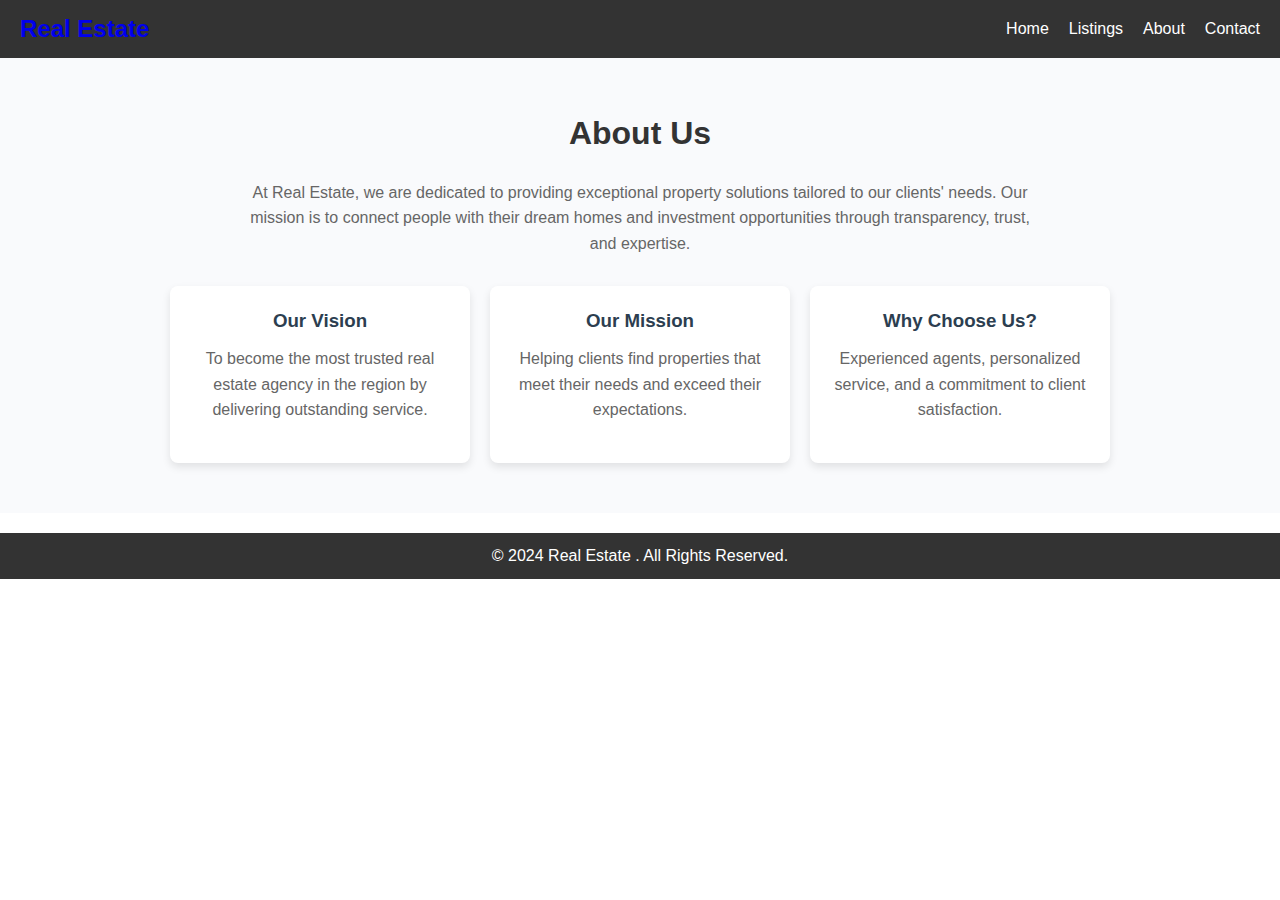
<file: about.html>
<!DOCTYPE html>
<html lang="en">
<head>
    <meta charset="UTF-8">
    <meta name="viewport" content="width=device-width, initial-scale=1.0">
    <link rel="stylesheet" href="style2.css">
    <title>About Us - Real Estate </title>
    
</head>
<body>
    <nav>
        <div class="logo"><a href="index.html" style="text-decoration: none;">Real Estate</a></div>
        <ul>
            <li><a href="index.html">Home</a></li>
            <li><a href="#">Listings</a></li>
            <li><a href="about.html">About</a></li>
            <li><a href="contactus.html">Contact</a></li>
        </ul>
    </nav>

    <div class="about-page">
        <h1>About Us</h1>
        <p>At Real Estate, we are dedicated to providing exceptional property solutions tailored to our clients' needs. Our mission is to connect people with their dream homes and investment opportunities through transparency, trust, and expertise.</p>
        <div class="about-content">
            <div class="about-card">
                <h3>Our Vision</h3>
                <p>To become the most trusted real estate agency in the region by delivering outstanding service.</p>
            </div>
            <div class="about-card">
                <h3>Our Mission</h3>
                <p>Helping clients find properties that meet their needs and exceed their expectations.</p>
            </div>
            <div class="about-card">
                <h3>Why Choose Us?</h3>
                <p>Experienced agents, personalized service, and a commitment to client satisfaction.</p>
            </div>
        </div>
    </div>

    <footer>
        <p>&copy; 2024 Real Estate . All Rights Reserved.</p>
    </footer>
</body>
</html>
</file>
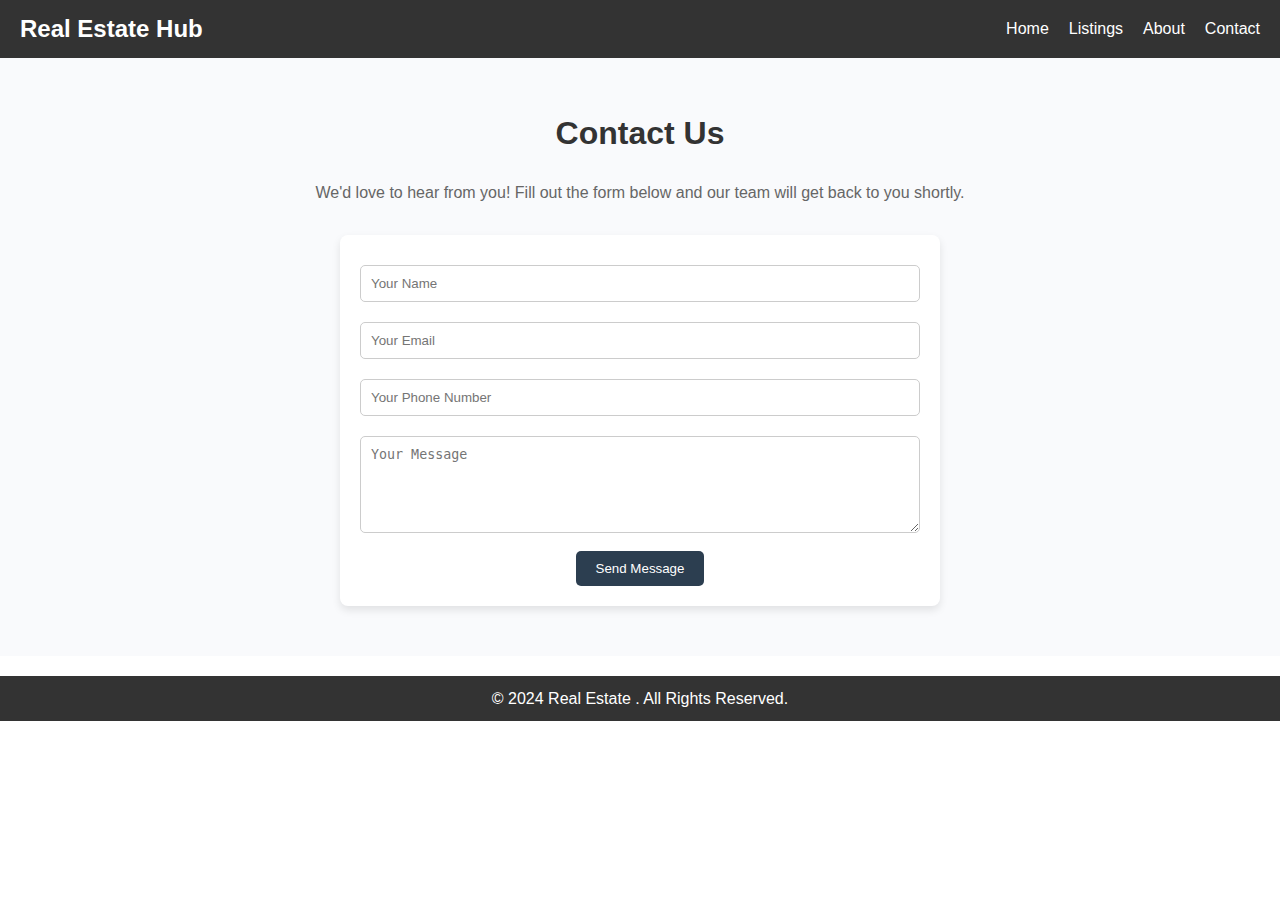
<file: contactus.html>
<!DOCTYPE html>
<html lang="en">
<head>
    <meta charset="UTF-8">
    <meta name="viewport" content="width=device-width, initial-scale=1.0">
    <link rel="stylesheet" href="style2.css">
    <title>Contact Us - Real Estate </title>
  
</head>
<body>
    <nav>
        <div class="logo">Real Estate Hub</div>
        <ul>
            <li><a href="index.html">Home</a></li>
            <li><a href="#">Listings</a></li>
            <li><a href="about.html">About</a></li>
            <li><a href="contact">Contact</a></li>
        </ul>
    </nav>

    <div class="contact-page" id="contact">
        <h1>Contact Us</h1>
        <p>We'd love to hear from you! Fill out the form below and our team will get back to you shortly.</p>
        <form class="contact-form">
            <input type="text" placeholder="Your Name" required>
            <input type="email" placeholder="Your Email" required>
            <input type="tel" placeholder="Your Phone Number">
            <textarea rows="5" placeholder="Your Message" required></textarea>
            <button type="submit">Send Message</button>
        </form>
    </div>

    <footer>
        <p>&copy; 2024 Real Estate . All Rights Reserved.</p>
    </footer>
</body>
</html>
</file>
<file: style2.css>
* {
    margin: 0;
    padding: 0;
    box-sizing: border-box;
}

body {
    font-family: Arial, sans-serif;
    line-height: 1.6;
}

nav {
    background: #333;
    color: #fff;
    padding: 10px 20px;
    display: flex;
    justify-content: space-between;
    align-items: center;
}

nav .logo {
    font-size: 1.5em;
    font-weight: bold;
}

nav ul {
    list-style: none;
    display: flex;
}

nav ul li {
    margin-left: 20px;
}

nav ul li a {
    color: #fff;
    text-decoration: none;
}

nav ul li a:hover {
    text-decoration: underline;
}

/* Contact Section */
.contact-page {
    padding: 50px 20px;
    text-align: center;
    background-color: #f9fafc;
}

.contact-page h1 {
    margin-bottom: 20px;
    font-size: 2em;
    color: #333;
}

.contact-page p {
    margin-bottom: 30px;
    color: #666;
}

.contact-form {
    max-width: 600px;
    margin: 0 auto;
    background: #fff;
    padding: 20px;
    border-radius: 8px;
    box-shadow: 0 4px 8px rgba(0, 0, 0, 0.1);
}

.contact-form input,
.contact-form textarea {
    width: 100%;
    padding: 10px;
    margin: 10px 0;
    border: 1px solid #ccc;
    border-radius: 5px;
}

.contact-form button {
    background: #2c3e50;
    color: #fff;
    border: none;
    padding: 10px 20px;
    border-radius: 5px;
    cursor: pointer;
}

.contact-form button:hover {
    background: #1a252f;
}

/* Footer */
footer {
    text-align: center;
    padding: 10px 0;
    background: #333;
    color: #fff;
    margin-top: 20px;
}

@media (max-width: 768px) {
    .contact-page {
        padding: 30px 10px;
    }

    .contact-form {
        padding: 15px;
    }
}
.about-page {
    padding: 50px 20px;
    text-align: center;
    background-color: #f9fafc;
}

.about-page h1 {
    margin-bottom: 20px;
    font-size: 2em;
    color: #333;
}

.about-page p {
    margin-bottom: 20px;
    color: #666;
    max-width: 800px;
    margin-left: auto;
    margin-right: auto;
}

.about-content {
    display: flex;
    flex-wrap: wrap;
    gap: 20px;
    justify-content: center;
    margin-top: 30px;
}

.about-card {
    background: #fff;
    border-radius: 8px;
    box-shadow: 0 4px 8px rgba(0, 0, 0, 0.1);
    padding: 20px;
    text-align: center;
    max-width: 300px;
}

.about-card h3 {
    margin-bottom: 10px;
    color: #2c3e50;
}

.about-card p {
    color: #666;
}

footer {
    text-align: center;
    padding: 10px 0;
    background: #333;
    color: #fff;
    margin-top: 20px;
}

@media (max-width: 768px) {
    .about-page {
        padding: 30px 10px;
    }
}
</file>
